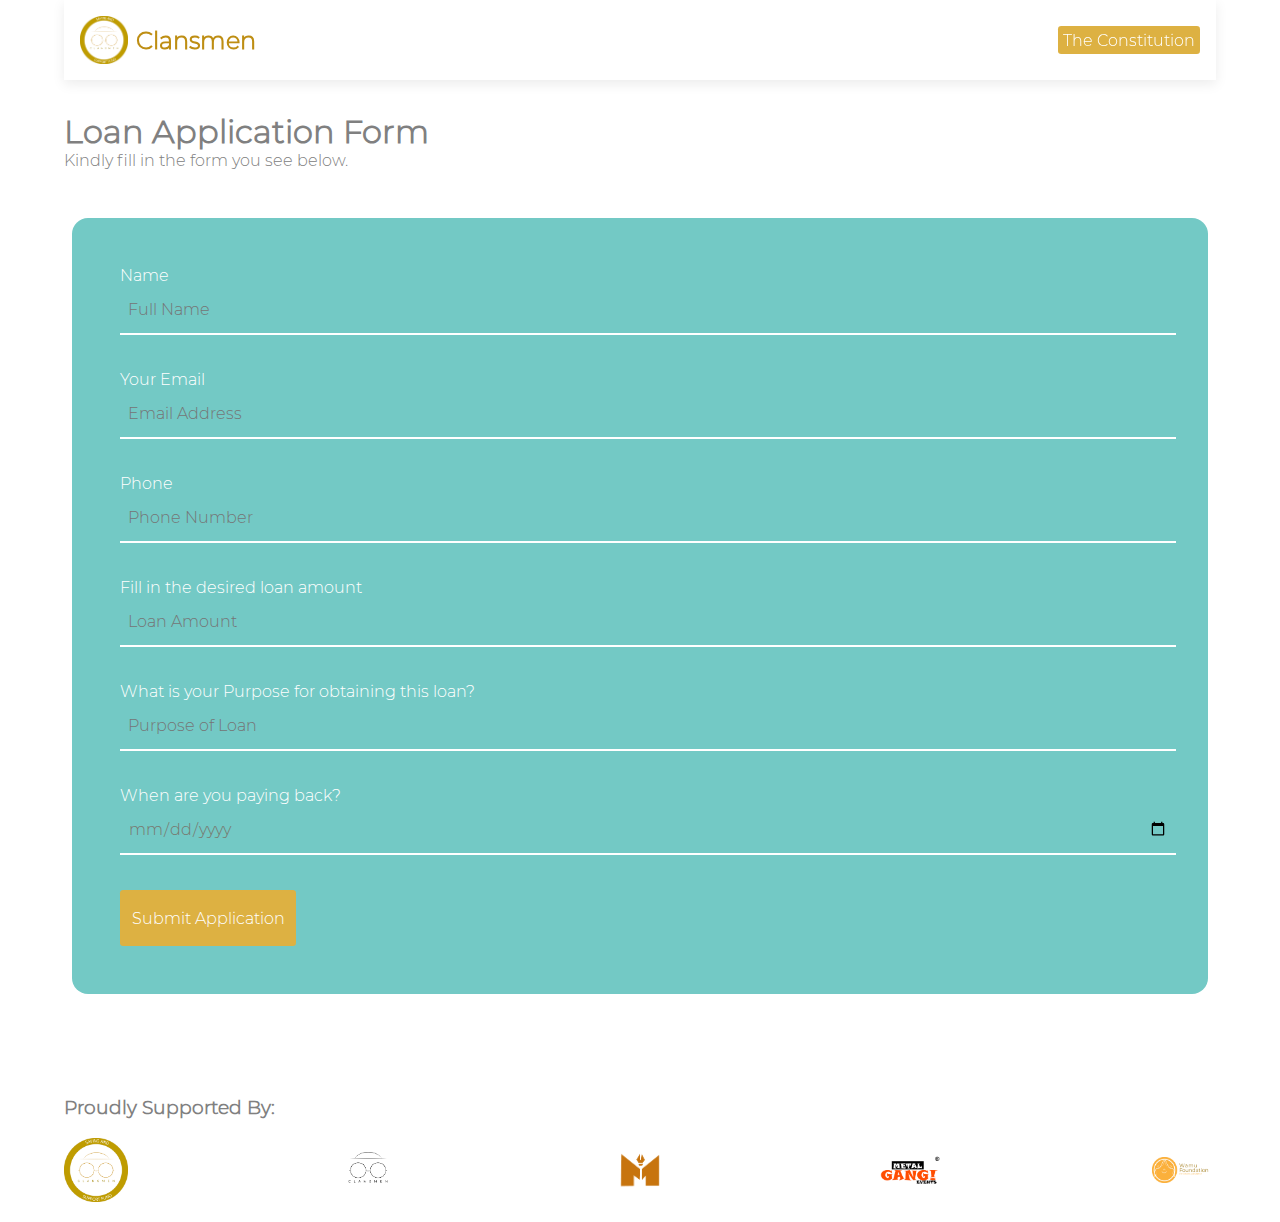
<file: index.html>
<!DOCTYPE html>
<html lang="en">
<head>
    <meta charset="UTF-8">
    <meta name="viewport" content="width=device-width, initial-scale=1.0">
    <title>Document</title>
    <link rel="stylesheet" href="style.css">

</head>
<body>
    <nav class="nav-bar">
        <div class="logo">
            <img class="cssf-logo" src="images/cssf-logo.png" alt="clansmen logo">
            <h2>Clansmen</h2>
        </div>
        <ul class="nav-links">
            <li><a class="link" href="constitution.html">The Constitution</a></li>
        </ul>
    </nav>

    <header class="header">
        <h1>Loan Application Form</h1>
        <p>Kindly fill in the form you see below.</p>
    </header>

    <!-- Form -->

<form action="" method="post">
    <label for="full-name">Name</label>
    <input type="text" name="full-name" placeholder="Full Name" required><br>
    <label for="email">Your Email</label>
    <input type="email" name="email" placeholder="Email Address" required><br>
    <label for="phone-number">Phone</label>
    <input type="tel" name="phone-number" placeholder="Phone Number" required><br>
    <label for="loan-amount">Fill in the desired loan amount</label>
    <input type="number" name="loan-amount" placeholder="Loan Amount" required><br>
    <label for="loan-purpose">What is your Purpose for obtaining this loan?</label>
    <input type="text" name="loan-purpose" placeholder="Purpose of Loan" required><br>
    <label for="repayment-date">When are you paying back?</label>
    <input type="date" name="repayment-date" placeholder="Repayment Date" required><br>
    <button type="submit" class="submit-btn">Submit Application</button>
</form>
    <br><br>
<h3 style="color: grey;">Proudly Supported By:</h3><br>    
<footer class="footer-bar">
    <div class="footer-card"><img class="footer-img" src="images/cssf-logo.png" alt="logo-2"></div>
    <div class="footer-card"><img class="footer-img" src="images/clansmen.png" alt="logo-1"></div>
    <div class="footer-card"><img class="footer-img" src="images/gbm.png" alt="logo-3"></div>
    <div class="footer-card"><img class="footer-img" src="images/metal-gang.png" alt="logo-1"></div>
    <div class="footer-card"><img class="footer-img" src="images/wamu.png" alt="logo-2"></div>
</footer>
</body>
</html>
</file>
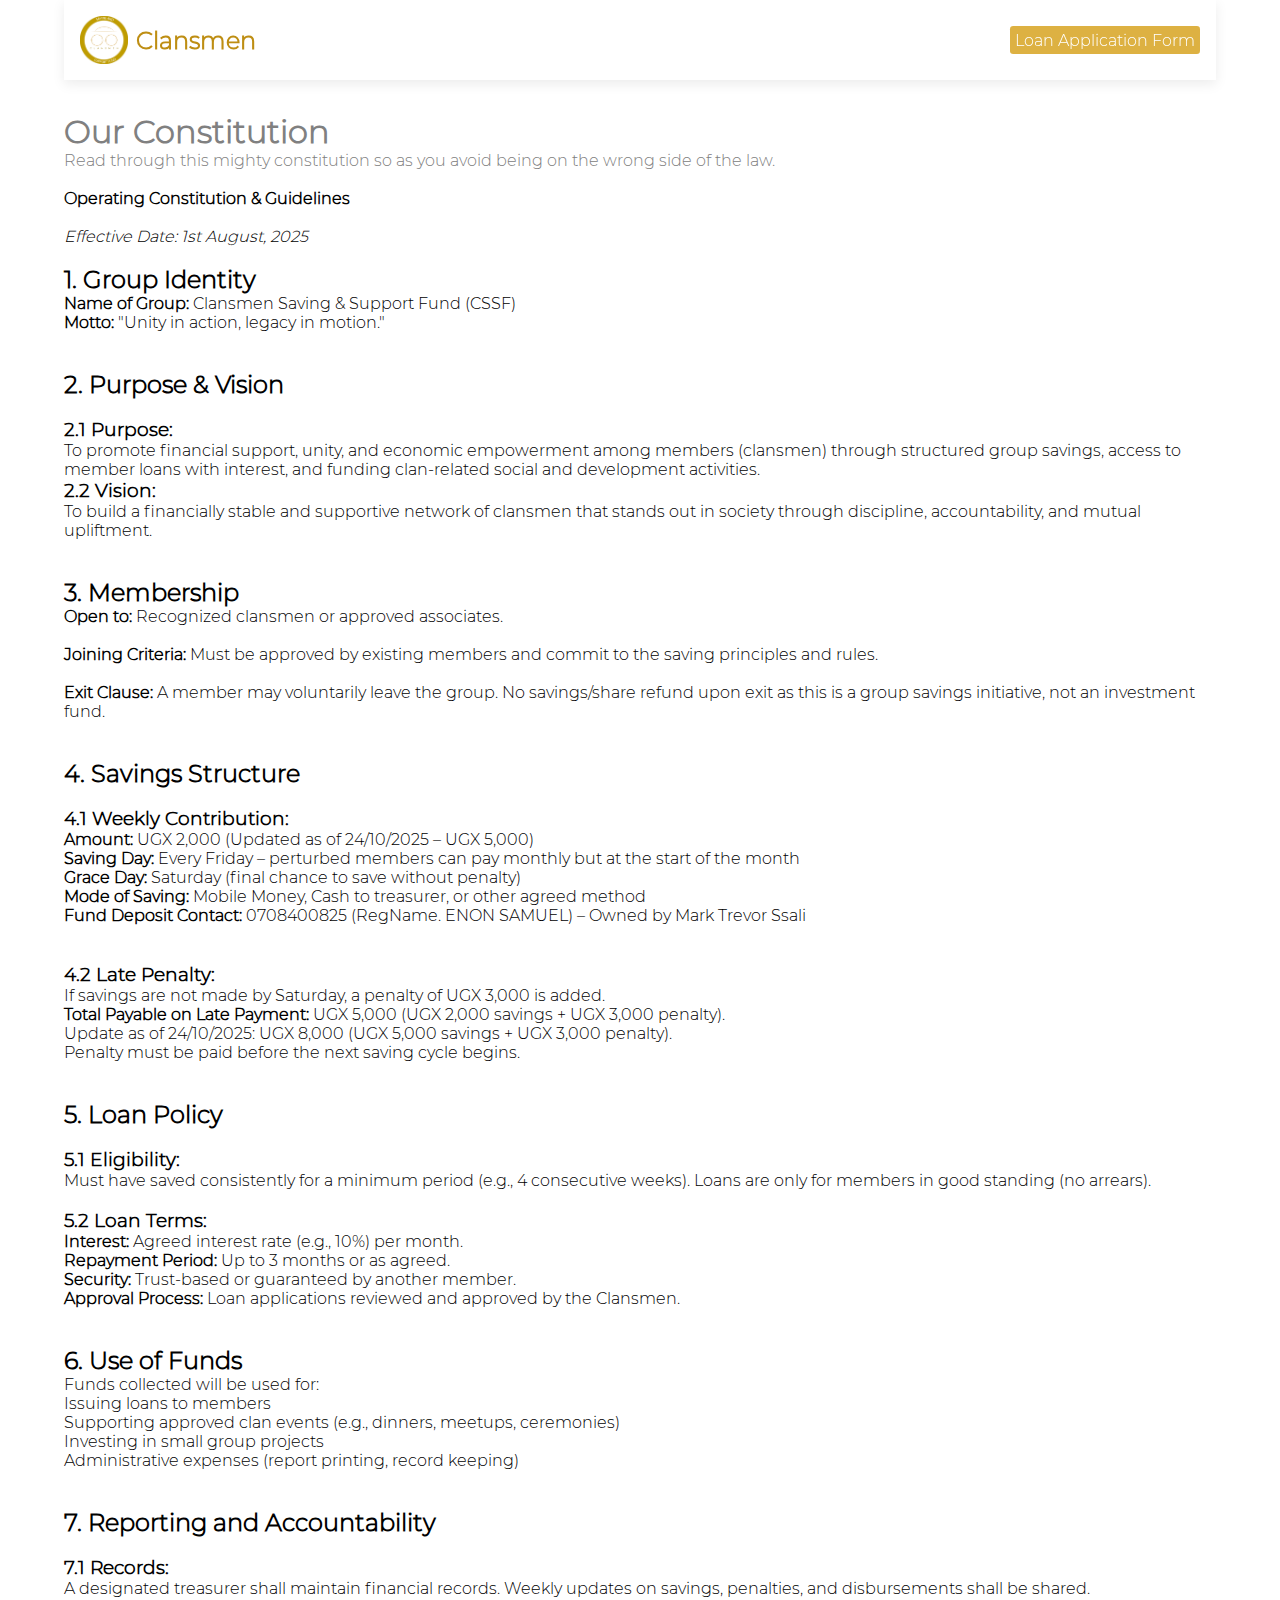
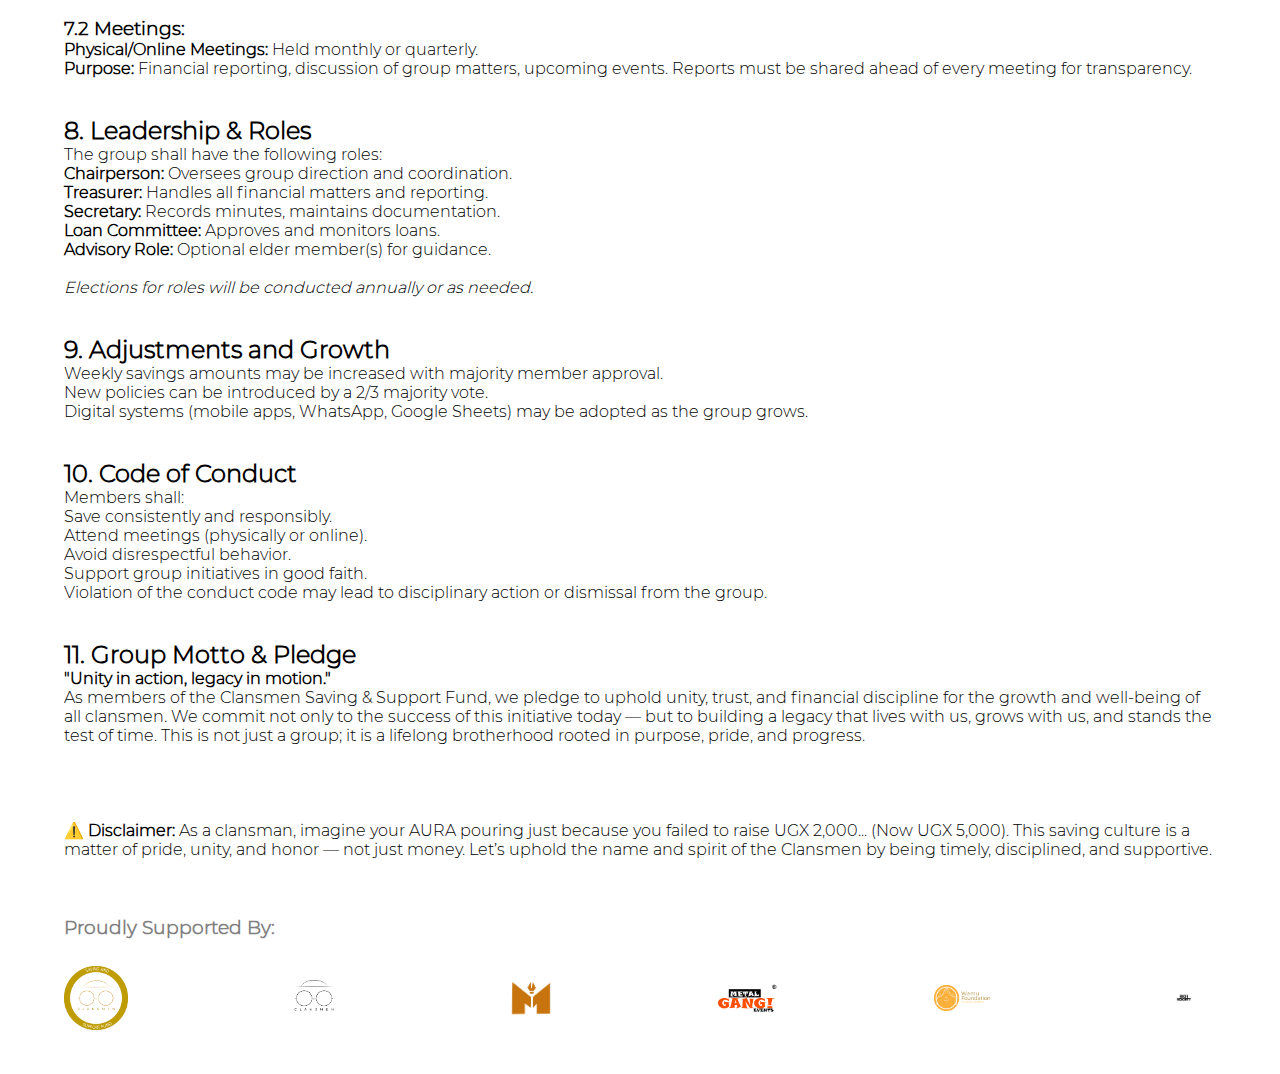
<file: constitution.html>
<!DOCTYPE html>
<html lang="en">
<head>
    <meta charset="UTF-8">
    <meta name="viewport" content="width=device-width, initial-scale=1.0">
    <title>Our Constitution</title>
    <link rel="stylesheet" href="style.css">
    <link rel="shortcut icon" href="images/cssf-logo.png" type="image/x-icon">

<style>
    ul li{
        all: inherit;
    }

    .nav-links, li{
        all: unset;

    }

    .nav-bar{
        display: flex;
        align-items: center;
    }

    body{
        margin-bottom: 2em;
    }

</style>

</head>
<body>
    <nav class="nav-bar">
        <div class="logo">
            <img class="cssf-logo" src="images/cssf-logo.png" alt="clansmen logo">
            <h2>Clansmen</h2>
        </div>
        <ul class="nav-links">
            <li><a class="link" href="index.html">Loan Application Form</a></li>
        </ul>
    </nav>

    <header class="header">
        <h1>Our Constitution</h1>
        <p>Read through this mighty constitution so as you avoid being on the wrong side of the law.</p>
    </header><br>

    <div class="constitution">
        <p><b>Operating Constitution & Guidelines</b><br><br>
<i>Effective Date: 1st August, 2025</i><br><br>
<section>
    <h2>1. Group Identity</h2>
    <p><b>Name of Group:</b> Clansmen Saving & Support Fund (CSSF)</p>
    <p><b>Motto:</b> "Unity in action, legacy in motion."</p>
<br><br>

    <h2>2. Purpose & Vision</h2><br>
    <h3>2.1 Purpose:</h3>
    <p>To promote financial support, unity, and economic empowerment among members (clansmen) through structured group savings, access to member loans with interest, and funding clan-related social and development activities.</p>
    <h3>2.2 Vision:</h3>
    <p>To build a financially stable and supportive network of clansmen that stands out in society through discipline, accountability, and mutual upliftment.</p>
<br><br>

    <h2>3. Membership</h2>
    <p><b>Open to:</b> Recognized clansmen or approved associates.</p><br>
    <p><b>Joining Criteria:</b> Must be approved by existing members and commit to the saving principles and rules.</p><br>
    <p><b>Exit Clause:</b> A member may voluntarily leave the group. No savings/share refund upon exit as this is a group savings initiative, not an investment fund.</p>
<br><br>
    <h2>4. Savings Structure</h2><br>
    <h3>4.1 Weekly Contribution:</h3>
    <ul>
        <li><b>Amount:</b> UGX 2,000 (Updated as of 24/10/2025 – UGX 5,000)</li>
        <li><b>Saving Day:</b> Every Friday – perturbed members can pay monthly but at the start of the month</li>
        <li><b>Grace Day:</b> Saturday (final chance to save without penalty)</li>
        <li><b>Mode of Saving:</b> Mobile Money, Cash to treasurer, or other agreed method</li>
        <li><b>Fund Deposit Contact:</b> 0708400825 (RegName. ENON SAMUEL) – Owned by Mark Trevor Ssali</li>
    </ul>
    <br><br>
    <h3>4.2 Late Penalty:</h3>
    <ul>
        <li>If savings are not made by Saturday, a penalty of UGX 3,000 is added.</li>
        <li><b>Total Payable on Late Payment:</b> UGX 5,000 (UGX 2,000 savings + UGX 3,000 penalty).</li>
        <li>Update as of 24/10/2025: UGX 8,000 (UGX 5,000 savings + UGX 3,000 penalty).</li>
        <li>Penalty must be paid before the next saving cycle begins.</li>
    </ul>
<br><br>
    <h2>5. Loan Policy</h2><br>
    <h3>5.1 Eligibility:</h3>
    <p>Must have saved consistently for a minimum period (e.g., 4 consecutive weeks). Loans are only for members in good standing (no arrears).</p>
    <br>
    <h3>5.2 Loan Terms:</h3>
    <ul>
        <li><b>Interest:</b> Agreed interest rate (e.g., 10%) per month.</li>
        <li><b>Repayment Period:</b> Up to 3 months or as agreed.</li>
        <li><b>Security:</b> Trust-based or guaranteed by another member.</li>
        <li><b>Approval Process:</b> Loan applications reviewed and approved by the Clansmen.</li>
    </ul>
<br><br>
    <h2>6. Use of Funds</h2>
    <p>Funds collected will be used for:</p>
    <ul>
        <li>Issuing loans to members</li>
        <li>Supporting approved clan events (e.g., dinners, meetups, ceremonies)</li>
        <li>Investing in small group projects</li>
        <li>Administrative expenses (report printing, record keeping)</li>
    </ul>
<br><br>
    <h2>7. Reporting and Accountability</h2><br>
    <h3>7.1 Records:</h3>
    <p>A designated treasurer shall maintain financial records. Weekly updates on savings, penalties, and disbursements shall be shared.</p>
    <br>
    <h3>7.2 Meetings:</h3>
    <ul>
        <li><b>Physical/Online Meetings:</b> Held monthly or quarterly.</li>
        <li><b>Purpose:</b> Financial reporting, discussion of group matters, upcoming events. Reports must be shared ahead of every meeting for transparency.</li>
    </ul>
<br><br>
    <h2>8. Leadership & Roles</h2>
    <p>The group shall have the following roles:</p>
    <ul>
        <li><b>Chairperson:</b> Oversees group direction and coordination.</li>
        <li><b>Treasurer:</b> Handles all financial matters and reporting.</li>
        <li><b>Secretary:</b> Records minutes, maintains documentation.</li>
        <li><b>Loan Committee:</b> Approves and monitors loans.</li>
        <li><b>Advisory Role:</b> Optional elder member(s) for guidance.</li>
    </ul><br>
    <p><i>Elections for roles will be conducted annually or as needed.</i></p>
<br><br>
    <h2>9. Adjustments and Growth</h2>
    <ul>
        <li>Weekly savings amounts may be increased with majority member approval.</li>
        <li>New policies can be introduced by a 2/3 majority vote.</li>
        <li>Digital systems (mobile apps, WhatsApp, Google Sheets) may be adopted as the group grows.</li>
    </ul>
<br><br>
    <h2>10. Code of Conduct</h2>
    <p>Members shall:</p>
    <ul>
        <li>Save consistently and responsibly.</li>
        <li>Attend meetings (physically or online).</li>
        <li>Avoid disrespectful behavior.</li>
        <li>Support group initiatives in good faith.</li>
    </ul>
    <p>Violation of the conduct code may lead to disciplinary action or dismissal from the group.</p>
<br><br>
    <h2>11. Group Motto & Pledge</h2>
    <p><b>"Unity in action, legacy in motion."</b></p>
    <p>As members of the Clansmen Saving & Support Fund, we pledge to uphold unity, trust, and financial discipline for the growth and well-being of all clansmen. We commit not only to the success of this initiative today — but to building a legacy that lives with us, grows with us, and stands the test of time. This is not just a group; it is a lifelong brotherhood rooted in purpose, pride, and progress.</p>
<br><br><br><br>
    <p><b>⚠️ Disclaimer:</b> As a clansman, imagine your AURA pouring just because you failed to raise UGX 2,000... (Now UGX 5,000). This saving culture is a matter of pride, unity, and honor — not just money. Let’s uphold the name and spirit of the Clansmen by being timely, disciplined, and supportive.</p>
</section>
    </div>
<br><br><br>
<h3 style="color: grey;">Proudly Supported By:</h3><br>    
<footer class="footer-bar">
    <div class="footer-card"><img class="footer-img" src="images/cssf-logo.png" alt="logo-2"></div>
    <div class="footer-card"><img class="footer-img" src="images/clansmen.png" alt="logo-1"></div>
    <div class="footer-card"><img class="footer-img" src="images/gbm.png" alt="logo-3"></div>
    <div class="footer-card"><img class="footer-img" src="images/metal-gang.png" alt="logo-1"></div>
    <div class="footer-card"><img class="footer-img" src="images/wamu.png" alt="logo-2"></div>
    <div class="footer-card"><img class="footer-img" src="images/rich.png" alt="rich_society_ug"></div>
</footer>
</body>
</html>
</file>
<file: style.css>
*{
    margin: 0;
    padding: 0;
    box-sizing: border-box;
}

@font-face {
    font-family: 'Montserrat';
    src: url(fonts/Montserrat-Light.otf);
}

body{
    font-family: 'Montserrat';
    padding-left: 10%;
    padding-right: 10%;
}

.nav-bar{
    top: 0;
    position: sticky;
    max-width: 100%;
    display: flex;
    justify-content: space-between;
    background-color: #ffff;
    box-shadow: rgba(0, 0, 0, 0.08) 0px 4px 12px;
    padding: 1rem;
}

ul li{
    all: unset;
}

.link{
    all: unset;
    cursor: pointer;
    background-color: #ddb142;
    padding: 0.3rem;
    color: #ffff;
    border-radius: 0.2rem;
    transition: 0.5s;
}

.link:hover{
    background-color: #0abdb4;
    transform: scale(0.3);
    box-shadow: rgba(50, 50, 93, 0.25) 0px 6px 12px -2px, rgba(0, 0, 0, 0.3) 0px 3px 7px -3px;
}


.nav-links{
    display: flex;
    align-items: center;
    gap: 0.5rem;
}

.logo{
    display: flex;
    align-items: center;
    color: rgb(190, 142, 19);
}

.cssf-logo{
    width: 5rem;
    height: auto;
    margin-right: 0.5rem;
}

header{
    margin-top: 2rem;
    color: grey;
}

form{
    all: unset;
    margin-top: 3rem;
    display: flex;
    align-items: flex-start;
    flex-direction: column;
    background-color: #73c9c5;
    padding: 3em;
    margin-left: 10em;
    margin-right: 10em;
    border-radius: 1em;
    margin-bottom: 4em;
}

input{
    all: unset;
    width: 20rem;
    height: 2rem;
    margin-bottom: 1rem;
    padding: 0.5rem;
    border-bottom: 2px solid white;
    border-radius: 0.2rem;
    
}

input[type="date"]{
    color: #78776e;

}

label{
    color: white;
}

.submit-btn{
    all: unset;
    width: 10rem;
    height: 2.5rem;
    padding: 0.5em;
    border-radius: 0.2rem;
    background-color: #ddb142;
    color: white;
    text-align: center;
    border-radius: 0.2rem;
    cursor: pointer;
    transition: 0.5s;
}

.submit-btn:hover{
    background-color: #0abdb4;
    box-shadow: rgba(50, 50, 93, 0.25) 0px 6px 12px -2px, rgba(0, 0, 0, 0.3) 0px 3px 7px -3px;
}


.footer-bar{
    display: flex;
    align-items: center;
    justify-content: space-between;
    margin-bottom: 1em;
}

.footer-img{
    width: 4rem;
}

.footer-card:hover{
    cursor: pointer;
}


@media (max-width: 768px) {
    .nav-bar{
        flex-direction: column;
        align-items: center;
        gap: 1rem;
        max-width: 100%;
    }
}

body{
    padding-left: 5%;
    padding-right: 5%;
}

.cssf-logo{
    width: 3rem;
}

form{
    margin-left: 0.5rem;
    margin-right: 0.5rem;
    
}

input{
    all: unset;
    width: 100%;
    height: 2rem;
    margin-bottom: 1rem;
    padding: 0.5rem;
    border-bottom: 2px solid white;
    
}
</file>
